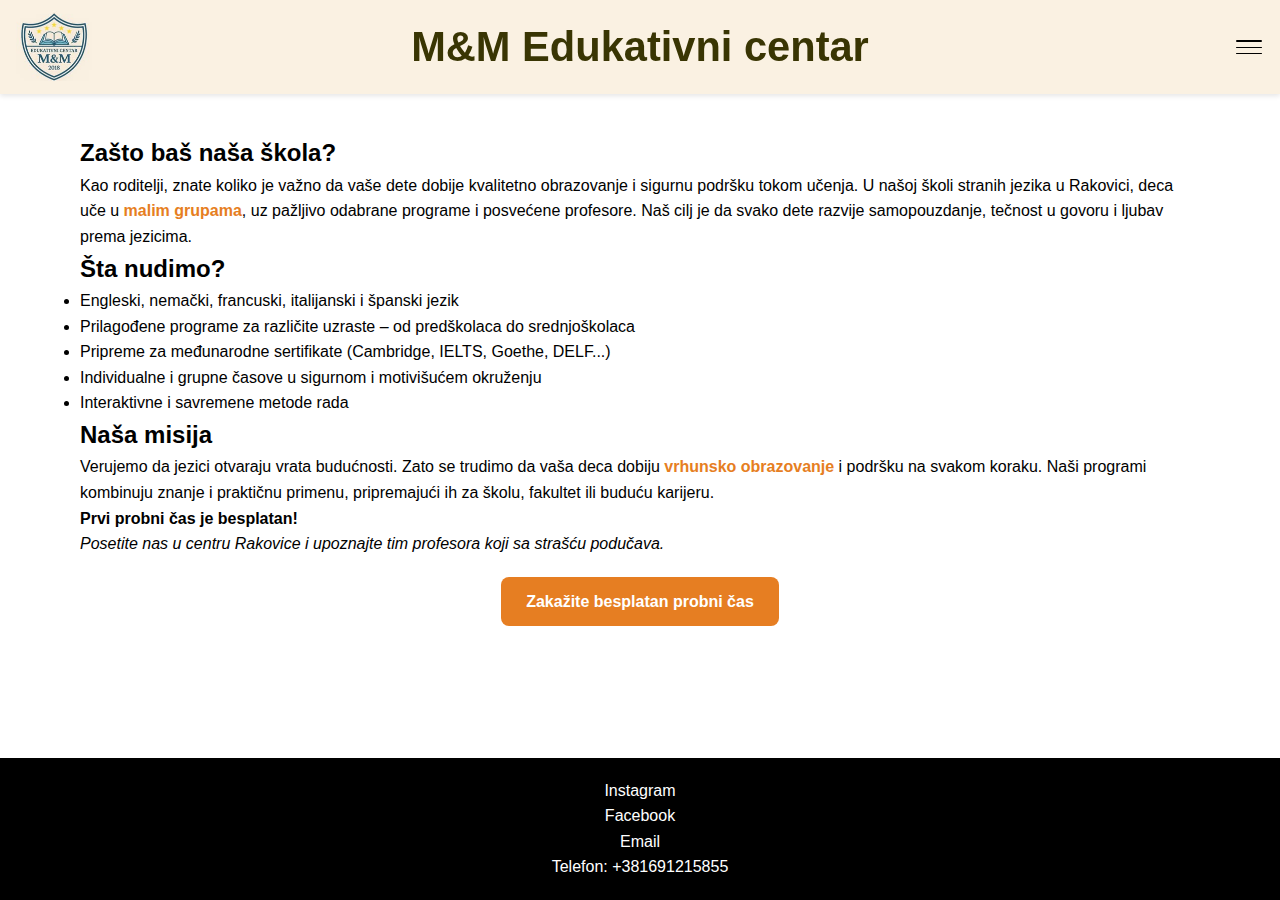
<file: index.html>
<!DOCTYPE html>
<html lang="sr">
<head>
    <meta charset="UTF-8">
    <meta name="viewport" content="width=device-width, initial-scale=1.0">
    <title>Edukativni centar</title>
    <link rel="stylesheet" href="resorces\CSS\style.css">
</head>
<body>

    <!-- Header -->
    <header>
        <div class="logo">
            <img src="resorces/IMG/535025660_17936467050064354_2661090385282499039_n.jpg" alt="Logo">
        </div>
        <div class="site-name">
            <h1>M&M Edukativni centar</h1>
        </div>
       <div class="menu">
        <button class="menu-btn" onclick="toggleMenu()">
        <div></div>
        <div></div>
        <div></div>
    </button>
    <ul id="dropdownMenu" class="dropdown-menu">
        <li><a href="pocetna.html">Početna</a></li>
        <li><a href="index.html">O nama</a></li>
        <li><a href="usluge.html">Usluge</a></li>
        <li><a href="kontakt.html">Kontakt</a></li>
    </ul>
</div>
    </header>

    <!-- Main Content (Prazan deo) -->
   <main>
    <h2>Zašto baš naša škola?</h2>
    <p>
        Kao roditelji, znate koliko je važno da vaše dete dobije kvalitetno obrazovanje i sigurnu podršku tokom učenja.
        U našoj školi stranih jezika u Rakovici, deca uče u 
        <span class="highlight">malim grupama</span>,
        uz pažljivo odabrane programe i posvećene profesore. Naš cilj je da svako dete razvije samopouzdanje, tečnost u govoru i
        ljubav prema jezicima.
    </p>

    <h2>Šta nudimo?</h2>
    <ul>
        <li>Engleski, nemački, francuski, italijanski i španski jezik</li>
        <li>Prilagođene programe za različite uzraste – od predškolaca do srednjoškolaca</li>
        <li>Pripreme za međunarodne sertifikate (Cambridge, IELTS, Goethe, DELF...)</li>
        <li>Individualne i grupne časove u sigurnom i motivišućem okruženju</li>
        <li>Interaktivne i savremene metode rada</li>
    </ul>

    <h2>Naša misija</h2>
    <p>
        Verujemo da jezici otvaraju vrata budućnosti. Zato se trudimo da vaša deca dobiju 
        <span class="highlight">vrhunsko obrazovanje</span> i podršku na svakom koraku.
        Naši programi kombinuju znanje i praktičnu primenu, pripremajući ih za školu, fakultet ili buduću karijeru.
    </p>

    <p><strong>Prvi probni čas je besplatan!</strong></p>
    <p><em>Posetite nas u centru Rakovice i upoznajte tim profesora koji sa strašću podučava.</em></p>

    <!-- Dugme za probni čas -->
    <p class="btn-container">
        <a href="kontakt.html" class="btn-primary">Zakažite besplatan probni čas</a>
    </p>
</main>


    <!-- Footer -->
    <footer>
        <div id="kontakt" class="social-links">
            <p><a href="https://www.instagram.com/mm_edukativni_centar/#">Instagram</a></p>
            <p><a href="https://www.facebook.com">Facebook</a></p>
            <p><a href="mailto:example@example.com">Email</a></p>
            <p><a href="tel:+381691215855">Telefon: +381691215855</a></p>
        </div>
    </footer>

    <script src="C:\Users\Marko i Zarko PC\Desktop\template za sajtove\resorces\JS\script.js"></script>
</body>
</html>
</file>
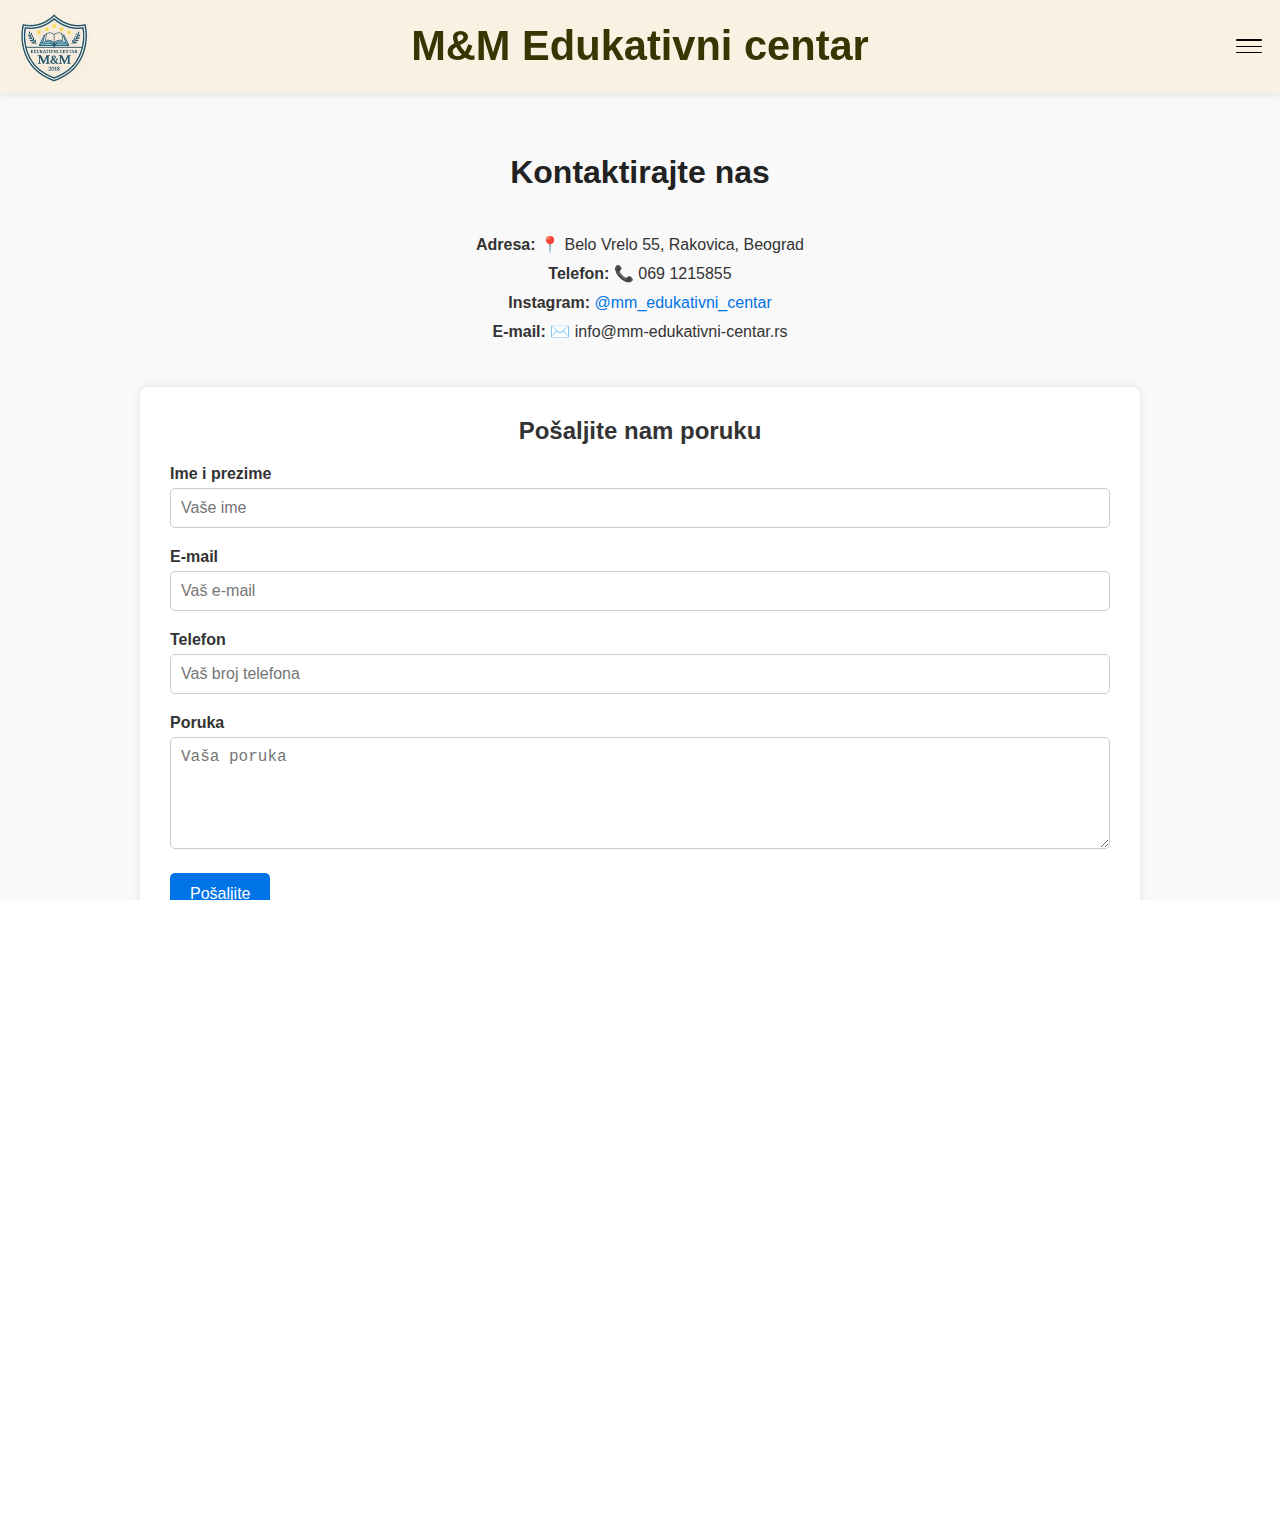
<file: kontakt.html>
<!DOCTYPE html>
<html lang="sr">
<head>
    <meta charset="UTF-8">
    <meta name="viewport" content="width=device-width, initial-scale=1.0">
    <title>Edukativni centar</title>
    <link rel="stylesheet" href="resorces\CSS\kontakt.css">
</head>
<body>

    <!-- Header -->
    <header>
        <div class="logo">
            <img src="resorces/IMG/535025660_17936467050064354_2661090385282499039_n.jpg" alt="Logo">
        </div>
        <div class="site-name">
            <h1>M&M Edukativni centar</h1>
        </div>
        <div class="menu">
            <button class="menu-btn" onclick="toggleMenu()">
                <div></div>
                <div></div>
                <div></div>
            </button>
            <ul id="dropdownMenu" class="dropdown-menu">
                <li><a href="index.html">Početna</a></li>
                <li><a href="oNama.html">O nama</a></li>
                <li><a href="usluge.html">Usluge</a></li>
                <li><a href="#kontakt">Kontakt</a></li>
            </ul>
        </div>
    </header>

    <!-- Main Content -->
    <main>
      <section id="contact">
        <div class="container">
          <h2>Kontaktirajte nas</h2>
          
          <div class="contact-info">
            <p><strong>Adresa:</strong> 📍 Belo Vrelo 55, Rakovica, Beograd</p>
            <p><strong>Telefon:</strong> 📞 069 1215855</p>
            <p><strong>Instagram:</strong> <a href="https://www.instagram.com/mm_edukativni_centar" target="_blank">@mm_edukativni_centar</a></p>
            <p><strong>E-mail:</strong> ✉️ info@mm-edukativni-centar.rs</p>
          </div>
          
          <div class="contact-form">
            <h3>Pošaljite nam poruku</h3>

            <!-- Formspree forma -->
            <form id="contactForm" action="https://formspree.io/f/xgvnqkzd" method="POST">
              <input type="hidden" name="_subject" value="Nova poruka sa sajta – M&M Edukativni centar">
              <input type="text" name="_gotcha" style="display:none">
              <input type="hidden" name="_format" value="json">

              <label for="name">Ime i prezime</label>
              <input type="text" id="name" name="name" placeholder="Vaše ime" required>

              <label for="email">E-mail</label>
              <input type="email" id="email" name="email" placeholder="Vaš e-mail" required>

              <label for="phone">Telefon</label>
              <input type="tel" id="phone" name="phone" placeholder="Vaš broj telefona">

              <label for="message">Poruka</label>
              <textarea id="message" name="message" placeholder="Vaša poruka" rows="5" required></textarea>

              <button type="submit">Pošaljite</button>
              <p id="formStatus" class="form-status" aria-live="polite" style="margin-top:10px;"></p>
            </form>
          </div>

          <div class="map">
            <h3>Naša lokacija</h3>
            <iframe 
              src="https://www.google.com/maps/embed?pb=!1m18!1m12!1m3!1d2830.123456!2d20.405!3d44.720!2m3!1f0!2f0!3f0!3m2!1i1024!2i768!4f13.1!3m3!1m2!1s0x475a6f123456789%3A0xabcdef123456789!2sBelo+Vrelo+55%2C+Beograd!5e0!3m2!1sen!2srs!4v1690000000000" 
              width="100%" 
              height="300" 
              style="border:0;" 
              allowfullscreen="" 
              loading="lazy" 
              referrerpolicy="no-referrer-when-downgrade">
            </iframe>
          </div>
        </div>
      </section>
    </main>

    <!-- Footer -->
    <footer>
      <div id="kontakt" class="social-links">
        <p><a href="https://www.instagram.com/mm_edukativni_centar/#">Instagram</a></p>
        <p><a href="https://www.facebook.com">Facebook</a></p>
        <p><a href="mailto:darksheepplayz@gmail.com">Email</a></p>
        <p><a href="tel:+381691215855">Telefon: +381691215855</a></p>
      </div>
    </footer>

    <script src="resorces\JS\kontakt.js"></script>
    <script src="resorces\JS\script.js"></script>
</body>
</html>
</file>
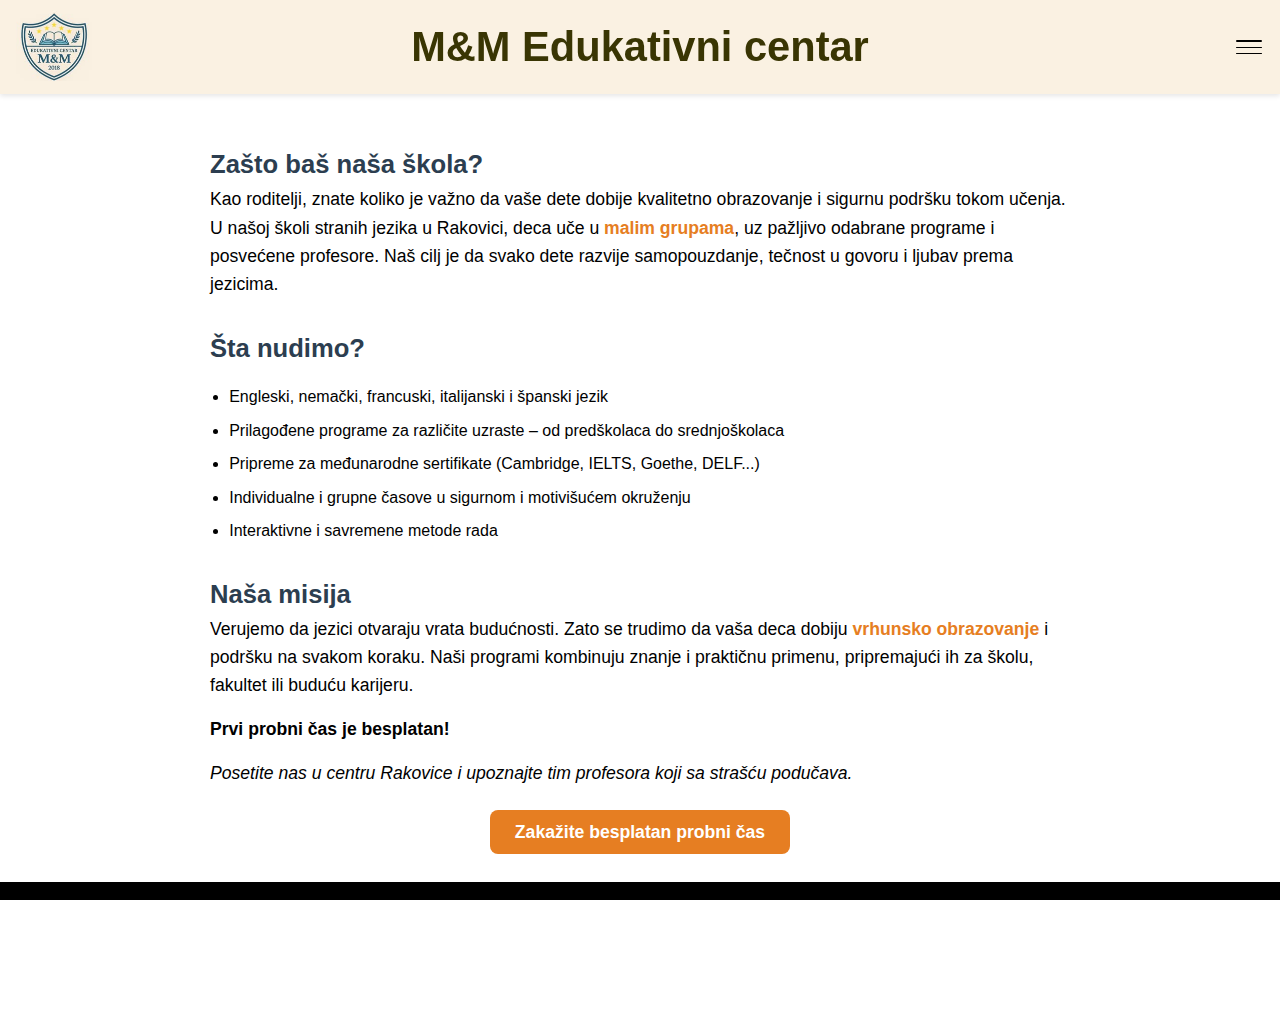
<file: oNama.html>
<!DOCTYPE html>
<html lang="sr">
<head>
    <meta charset="UTF-8">
    <meta name="viewport" content="width=device-width, initial-scale=1.0">
    <title>Edukativni centar</title>
    <link rel="stylesheet" href="resorces\CSS\oNama.css">
</head>
<body>

    <!-- Header -->
    <header>
        <div class="logo">
            <img src="resorces/IMG/535025660_17936467050064354_2661090385282499039_n.jpg" alt="Logo">
        </div>
        <div class="site-name">
            <h1>M&M Edukativni centar</h1>
        </div>
       <div class="menu">
        <button class="menu-btn" onclick="toggleMenu()">
        <div></div>
        <div></div>
        <div></div>
    </button>
    <ul id="dropdownMenu" class="dropdown-menu">
        <li><a href="index.html">Početna</a></li>
        <li><a href="oNama.html">O nama</a></li>
        <li><a href="usluge.html">Usluge</a></li>
        <li><a href="kontakt.html">Kontakt</a></li>
    </ul>
</div>
    </header>

    <!-- Main Content (Prazan deo) -->
   <main>
    <h2>Zašto baš naša škola?</h2>
    <p>
        Kao roditelji, znate koliko je važno da vaše dete dobije kvalitetno obrazovanje i sigurnu podršku tokom učenja.
        U našoj školi stranih jezika u Rakovici, deca uče u 
        <span class="highlight">malim grupama</span>,
        uz pažljivo odabrane programe i posvećene profesore. Naš cilj je da svako dete razvije samopouzdanje, tečnost u govoru i
        ljubav prema jezicima.
    </p>

    <h2>Šta nudimo?</h2>
    <ul>
        <li>Engleski, nemački, francuski, italijanski i španski jezik</li>
        <li>Prilagođene programe za različite uzraste – od predškolaca do srednjoškolaca</li>
        <li>Pripreme za međunarodne sertifikate (Cambridge, IELTS, Goethe, DELF...)</li>
        <li>Individualne i grupne časove u sigurnom i motivišućem okruženju</li>
        <li>Interaktivne i savremene metode rada</li>
    </ul>

    <h2>Naša misija</h2>
    <p>
        Verujemo da jezici otvaraju vrata budućnosti. Zato se trudimo da vaša deca dobiju 
        <span class="highlight">vrhunsko obrazovanje</span> i podršku na svakom koraku.
        Naši programi kombinuju znanje i praktičnu primenu, pripremajući ih za školu, fakultet ili buduću karijeru.
    </p>

    <p><strong>Prvi probni čas je besplatan!</strong></p>
    <p><em>Posetite nas u centru Rakovice i upoznajte tim profesora koji sa strašću podučava.</em></p>

    <!-- Dugme za probni čas -->
    <p class="btn-container">
        <a href="kontakt.html" class="btn-primary">Zakažite besplatan probni čas</a>
    </p>
</main>


    <!-- Footer -->
    <footer>
        <div id="kontakt" class="social-links">
            <p><a href="https://www.instagram.com/mm_edukativni_centar/#">Instagram</a></p>
            <p><a href="https://www.facebook.com">Facebook</a></p>
            <p><a href="mailto:example@example.com">Email</a></p>
            <p><a href="tel:+381691215855">Telefon: +381691215855</a></p>
        </div>
    </footer>

    <script src="resorces\JS\script.js"></script>
</body>
</html>
</file>
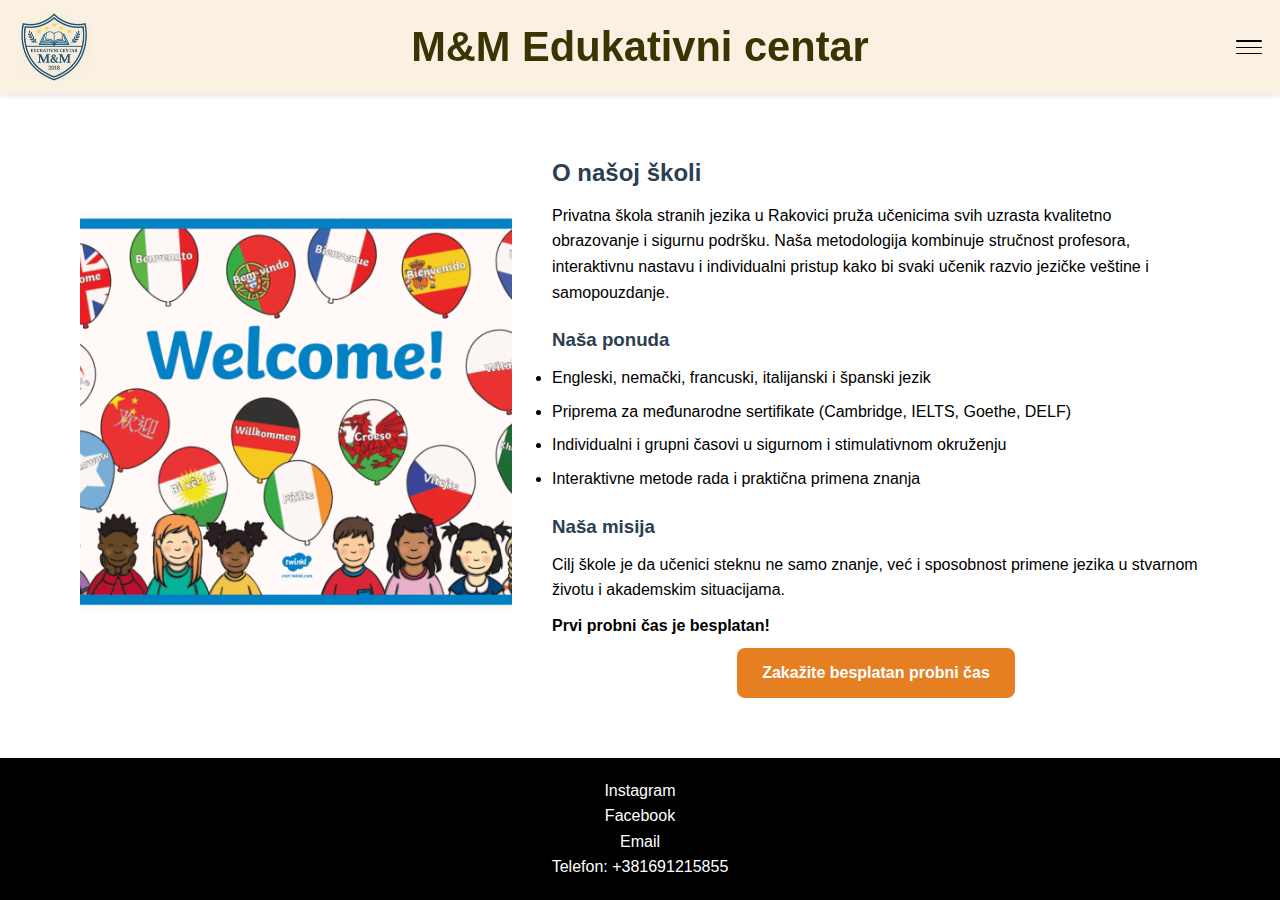
<file: pocetna.html>
<!DOCTYPE html>
<html lang="sr">
<head>
    <meta charset="UTF-8">
    <meta name="viewport" content="width=device-width, initial-scale=1.0">
    <title>Edukativni centar</title>
    <link rel="stylesheet" href="resorces\CSS\pocetna.css">
</head>
<body>

    <!-- Header -->
    <header>
        <div class="logo">
            <img src="resorces\IMG\535025660_17936467050064354_2661090385282499039_n.jpg" alt="Logo">
        </div>
        <div class="site-name">
            <h1>M&M Edukativni centar</h1>
        </div>
       <div class="menu">
        <button class="menu-btn" onclick="toggleMenu()">
        <div></div>
        <div></div>
        <div></div>
    </button>
    <ul id="dropdownMenu" class="dropdown-menu">
        <li><a href="pocetna.html">Početna</a></li>
        <li><a href="index.html">O nama</a></li>
        <li><a href="usluge.html">Usluge</a></li>
        <li><a href="kontakt.html">Kontakt</a></li>
    </ul>
</div>
    </header>

    <!-- Main Content (Prazan deo) -->
<main>
  <div class="flex-container">
    <!-- Leva kolona sa slikom -->
    <div class="image-column">
      <img src="resorces\IMG\primary-language-image-1_ver_1.png" alt="Škola stranih jezika">
    </div>

    <!-- Desna kolona sa tekstom -->
    <div class="text-column">
      <h2>O našoj školi</h2>
      <p>
        Privatna škola stranih jezika u Rakovici pruža učenicima svih uzrasta kvalitetno obrazovanje i sigurnu podršku.
        Naša metodologija kombinuje stručnost profesora, interaktivnu nastavu i individualni pristup kako bi svaki učenik
        razvio jezičke veštine i samopouzdanje.
      </p>

      <h3>Naša ponuda</h3>
      <ul>
        <li>Engleski, nemački, francuski, italijanski i španski jezik</li>
        <li>Priprema za međunarodne sertifikate (Cambridge, IELTS, Goethe, DELF)</li>
        <li>Individualni i grupni časovi u sigurnom i stimulativnom okruženju</li>
        <li>Interaktivne metode rada i praktična primena znanja</li>
      </ul>

      <h3>Naša misija</h3>
      <p>
        Cilj škole je da učenici steknu ne samo znanje, već i sposobnost primene jezika u stvarnom životu i akademskim situacijama.
      </p>

      <p><strong>Prvi probni čas je besplatan!</strong></p>

      <p class="btn-container">
        <a href="kontakt.html" class="btn-primary">Zakažite besplatan probni čas</a>
      </p>
    </div>
  </div>
</main>




    <!-- Footer -->
    <footer>
        <div id="kontakt" class="social-links">
            <p><a href="https://www.instagram.com/mm_edukativni_centar/#">Instagram</a></p>
            <p><a href="https://www.facebook.com">Facebook</a></p>
            <p><a href="mailto:darksheepplayz@gmail.com">Email</a></p>
            <p><a href="tel:+381691215855">Telefon: +381691215855</a></p>
        </div>
    </footer>

    <script src="resorces\JS\script.js"></script>
</body>
</html>
</file>
